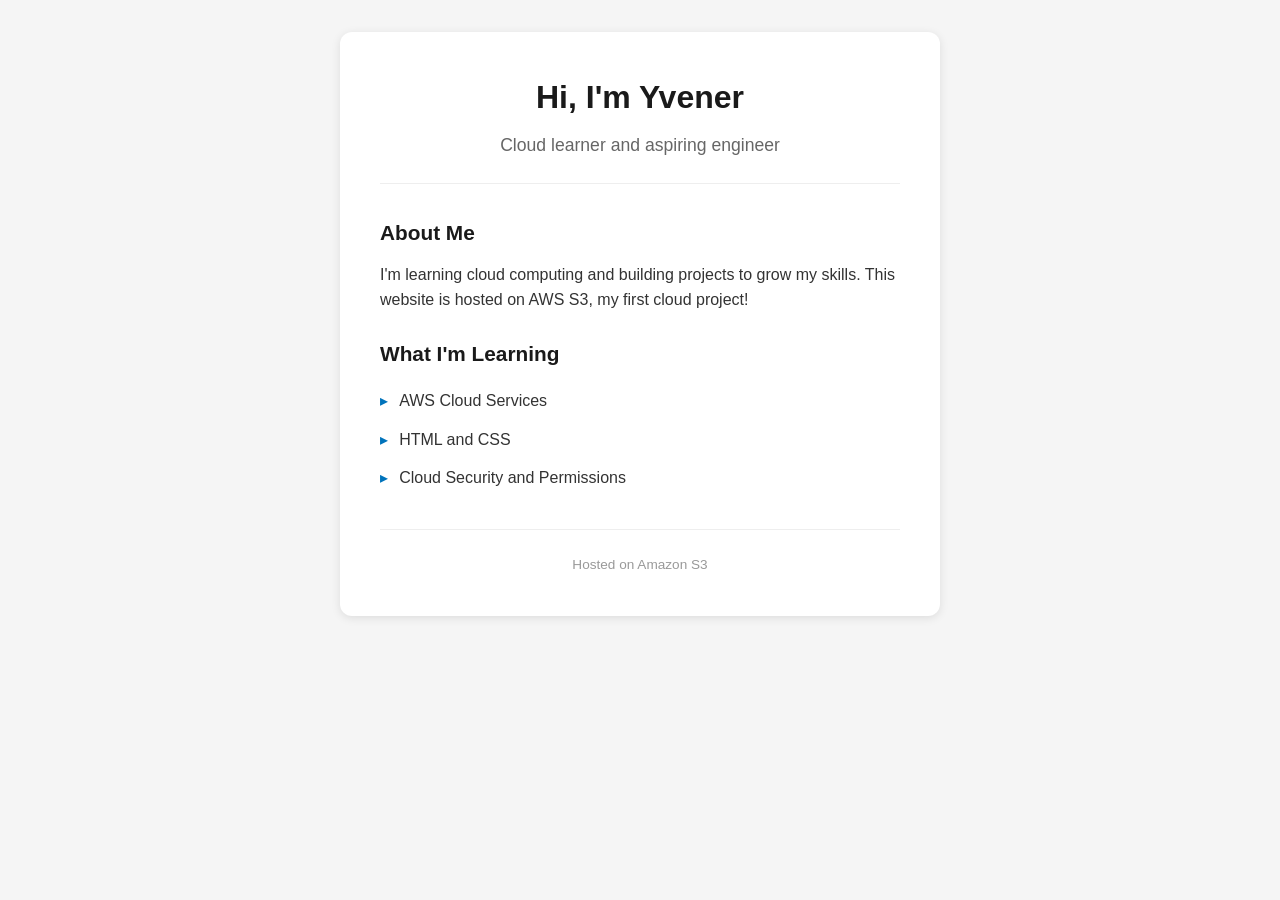
<file: index.html>
<!DOCTYPE html>
<html lang="en">
  <head>
    <meta charset="UTF-8" />
    <meta name="viewport" content="width=device-width, initial-scale=1.0" />
    <title>My Profile</title>
    <!-- Link to our stylesheet -->
    <link rel="stylesheet" href="style.css" />
  </head>
  <body>
    <div class="container">
      <header>
        <!-- Your name and tagline -->
        <h1>Hi, I'm Yvener</h1>
        <p class="subtitle">Cloud learner and aspiring engineer</p>
      </header>
      <main>
        <section class="about">
          <h2>About Me</h2>
          <p>
            I'm learning cloud computing and building projects to grow my skills. This website is hosted on AWS S3, my first cloud project!
          </p>
        </section>
        <section class="skills">
          <h2>What I'm Learning</h2>
          <ul>
            <li>AWS Cloud Services</li>
            <li>HTML and CSS</li>
            <li>Cloud Security and Permissions</li>
          </ul>
        </section>
      </main>
      <footer>
        <p>Hosted on Amazon S3</p>
      </footer>
    </div>
  </body>
</html>
</file>
<file: style.css>
/* Reset default browser spacing */
* {
  margin: 0;
  padding: 0;
  box-sizing: border-box;
}

/* Page background and font */
body {
  font-family: -apple-system, BlinkMacSystemFont, "Segoe UI", Roboto, sans-serif;
  line-height: 1.6;
  color: #333;
  background-color: #f5f5f5;
  padding: 2rem;
}

/* White card that holds all content */
.container {
  max-width: 600px;
  margin: 0 auto;
  background: white;
  border-radius: 12px;
  padding: 2.5rem;
  box-shadow: 0 2px 10px rgba(0, 0, 0, 0.1);
}

/* Centered name and tagline area */
header {
  text-align: center;
  margin-bottom: 2rem;
  padding-bottom: 1.5rem;
  border-bottom: 1px solid #eee;
}

h1 {
  font-size: 2rem;
  color: #1a1a1a;
}

.subtitle {
  color: #666;
  font-size: 1.1rem;
  margin-top: 0.5rem;
}

h2 {
  font-size: 1.3rem;
  color: #1a1a1a;
  margin-bottom: 0.75rem;
}

section {
  margin-bottom: 1.5rem;
}

/* Custom bullet list with no default dots */
ul {
  list-style: none;
  padding: 0;
}

ul li {
  padding: 0.4rem 0;
  padding-left: 1.2rem;
  position: relative;
}

/* Blue arrow before each list item */
ul li::before {
  content: "\25B8";
  position: absolute;
  left: 0;
  color: #0073bb;
}

footer {
  text-align: center;
  margin-top: 2rem;
  padding-top: 1.5rem;
  border-top: 1px solid #eee;
  color: #999;
  font-size: 0.85rem;
}
</file>
